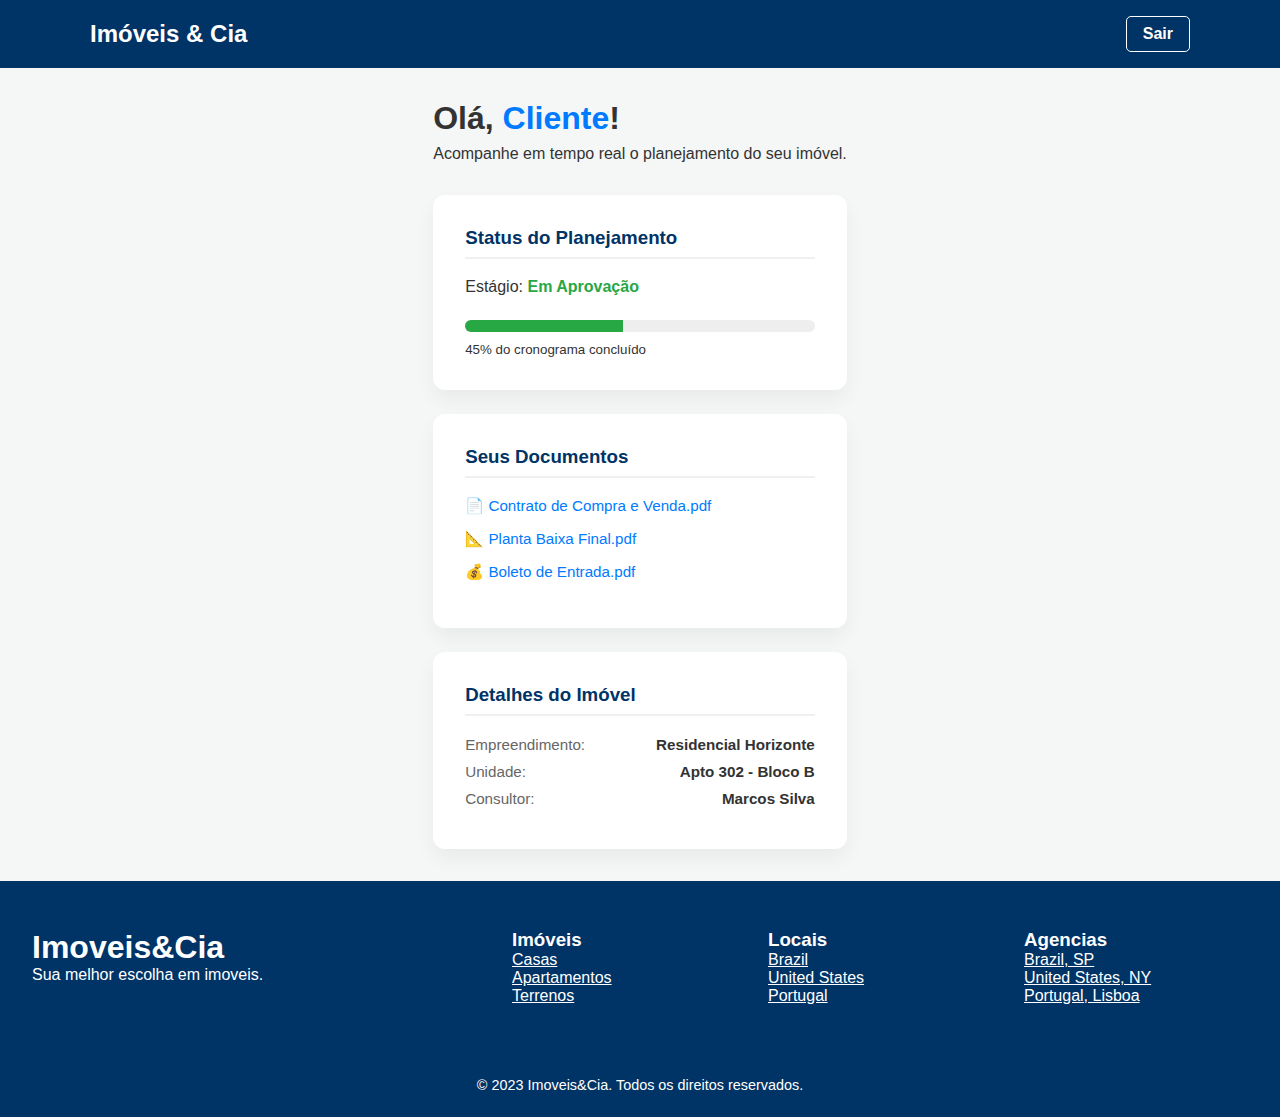
<file: painel.html>
<!DOCTYPE html>
<html lang="pt-br">
<head>
    <meta charset="UTF-8">
    <meta name="viewport" content="width=device-width, initial-scale=1.0">
    <title>Painel do Cliente - Imóveis & Cia</title>
    
    <link rel="stylesheet" href="painel-style.css">
    
    <script data-memberstack-app="app_cmjhlrsso00080sta7tw2hfrj" src="https://static.memberstack.com/scripts/v1/memberstack.js" type="text/javascript"></script>
</head>
<body class="dashboard-body">

    <nav class="navbar">
        <div class="nav-container">
            <h2 class="logo">Imóveis & Cia</h2>
            <a href="index.html" class="btn-logout">Sair</a>
        </div>
    </nav>

    <main class="main-content">
        
        <header class="welcome-header">
            <h1>Olá, <span class="client-name" data-ms-member="first-name">Cliente</span>!</h1>
            <p>Acompanhe em tempo real o planejamento do seu imóvel.</p>
        </header>

        <div class="dashboard-grid">
            
            <div class="card card-status">
                <h3>Status do Planejamento</h3>
                <p class="status-text">
                    Estágio: <strong data-ms-member="status-obra">Em Aprovação</strong>
                </p>
                
                <div class="progress-container">
                    <div class="progress-bar" style="width: 45%;"></div>
                </div>
                <small>45% do cronograma concluído</small>
            </div>

            <div class="card card-docs">
                <h3>Seus Documentos</h3>
                <ul class="docs-list">
                    <li><a href="#">📄 Contrato de Compra e Venda.pdf</a></li>
                    <li><a href="#">📐 Planta Baixa Final.pdf</a></li>
                    <li><a href="#">💰 Boleto de Entrada.pdf</a></li>
                </ul>
            </div>

            <div class="card card-info">
                <h3>Detalhes do Imóvel</h3>
                <div class="info-item">
                    <span>Empreendimento:</span>
                    <strong>Residencial Horizonte</strong>
                </div>
                <div class="info-item">
                    <span>Unidade:</span>
                    <strong>Apto 302 - Bloco B</strong>
                </div>
                <div class="info-item">
                    <span>Consultor:</span>
                    <strong>Marcos Silva</strong>
                </div>
            </div>

        </div>
    </main>

     <footer>
        <div id="footer_content">
            <div id="footer_contacts">
                <h1>Imoveis&Cia</h1>
                <p>Sua melhor escolha em imoveis.</p>
            </div>

            <div>
                <h3>Imóveis</h3>
                <p><a href="#">Casas</a></p>
                <p><a href="#">Apartamentos</a></p>
                <p><a href="#">Terrenos</a></p>
            </div>

            <div>
                <h3>Locais</h3>
                <p><a href="#">Brazil</a></p>
                <p><a href="#">United States</a></p>
                <p><a href="#">Portugal</a></p>
            </div>

            <div>
                <h3>Agencias</h3>
                <p><a href="#">Brazil, SP</a></p>
                <p><a href="#">United States, NY</a></p>
                <p><a href="#">Portugal, Lisboa</a></p>
            </div>
        </div>

         <div id="footer_copyright">
            &#169; 2023 Imoveis&Cia. Todos os direitos reservados.
        </div>
       </footer>
</body>

</html>
</file>
<file: painel-style.css>
/* Configurações Gerais */
* {
    margin: 0;
    padding: 0;
    box-sizing: border-box;
    font-family: 'Segoe UI', Tahoma, Geneva, Verdana, sans-serif;
}

.dashboard-body {
    display: flex;
    flex-direction: column;
    min-height: 100vh;
    margin: 0;
    background-color: #f4f7f6;
    color: #333;
}

/* Barra de Navegação */
.navbar {
    background: #003366; /* Azul escuro profissional */
    padding: 1rem 2rem;
    color: white;
}

.nav-container {
    max-width: 1100px;
    margin: 0 auto;
    display: flex;
    justify-content: space-between;
    align-items: center;
}

.btn-logout {
    color: white;
    text-decoration: none;
    font-weight: bold;
    padding: 8px 16px;
    border: 1px solid white;
    border-radius: 5px;
    transition: 0.3s;
}

.btn-logout:hover {
    background: white;
    color: #003366;
}

/* Área Principal */
.main-content {
    max-width: 1100px;
    margin: 2rem auto;
    padding: 0 1rem;
}

.welcome-header h1 {
    font-size: 2rem;
    margin-bottom: 0.5rem;
}

.client-name {
    color: #007bff; /* Azul de destaque */
}

/* Grid System */
.dashboard-grid {
    display: grid;
    grid-template-columns: repeat(auto-fit, minmax(320px, 1fr));
    gap: 1.5rem;
    margin-top: 2rem;
}

/* Estilo dos Cards */
.card {
    background: white;
    padding: 2rem;
    border-radius: 12px;
    box-shadow: 0 10px 20px rgba(0,0,0,0.05);
}

.card h3 {
    color: #003366;
    margin-bottom: 1.2rem;
    border-bottom: 2px solid #f0f0f0;
    padding-bottom: 0.5rem;
}

/* Barra de Progresso */
.progress-container {
    background: #eee;
    height: 12px;
    border-radius: 10px;
    margin: 1.5rem 0 0.5rem 0;
    overflow: hidden;
}

.progress-bar {
    background: #28a745; /* Verde Sucesso */
    height: 100%;
    transition: width 1s ease-in-out;
}

.status-text strong {
    color: #28a745;
}

/* Listas de Documentos */
.docs-list {
    list-style: none;
}

.docs-list li {
    margin-bottom: 15px;
}

.docs-list a {
    color: #007bff;
    text-decoration: none;
    font-size: 0.95rem;
    transition: 0.2s;
}

.docs-list a:hover {
    text-decoration: underline;
}

/* Detalhes do Imóvel */
.info-item {
    display: flex;
    justify-content: space-between;
    margin-bottom: 10px;
    font-size: 0.95rem;
}

.info-item span {
    color: #666;
}

footer{
    width: 100%;
    color: white;
    background: #003366;
}

#footer_content{
    background: var(--main-color);
    display: grid;
    grid-template-columns: 2fr 1fr 1fr 1fr;
    padding: 3rem 2rem;
    gap: 2rem;
}

#footer_content a{
    color: rgb(255, 255, 255);
}

#footer_content a:hover{
    color: #007bff;
    transition: .4s;
    text-decoration: underline;
}

#footer_copyright{
    display: flex;
    justify-content: center;
    background: var(--main-color);
    font-size: 0.9rem;
    padding: 1.5rem;
    font-weight: 100;
}

/* Responsividade para Celular */
@media (max-width: 600px) {
    .dashboard-grid {
        grid-template-columns: 1fr;
    }

}

@media (max-width: 442px){
    #footer_content{
        grid-template-columns: 1fr;
        padding: 3rem 2rem;
    }
}
</file>
